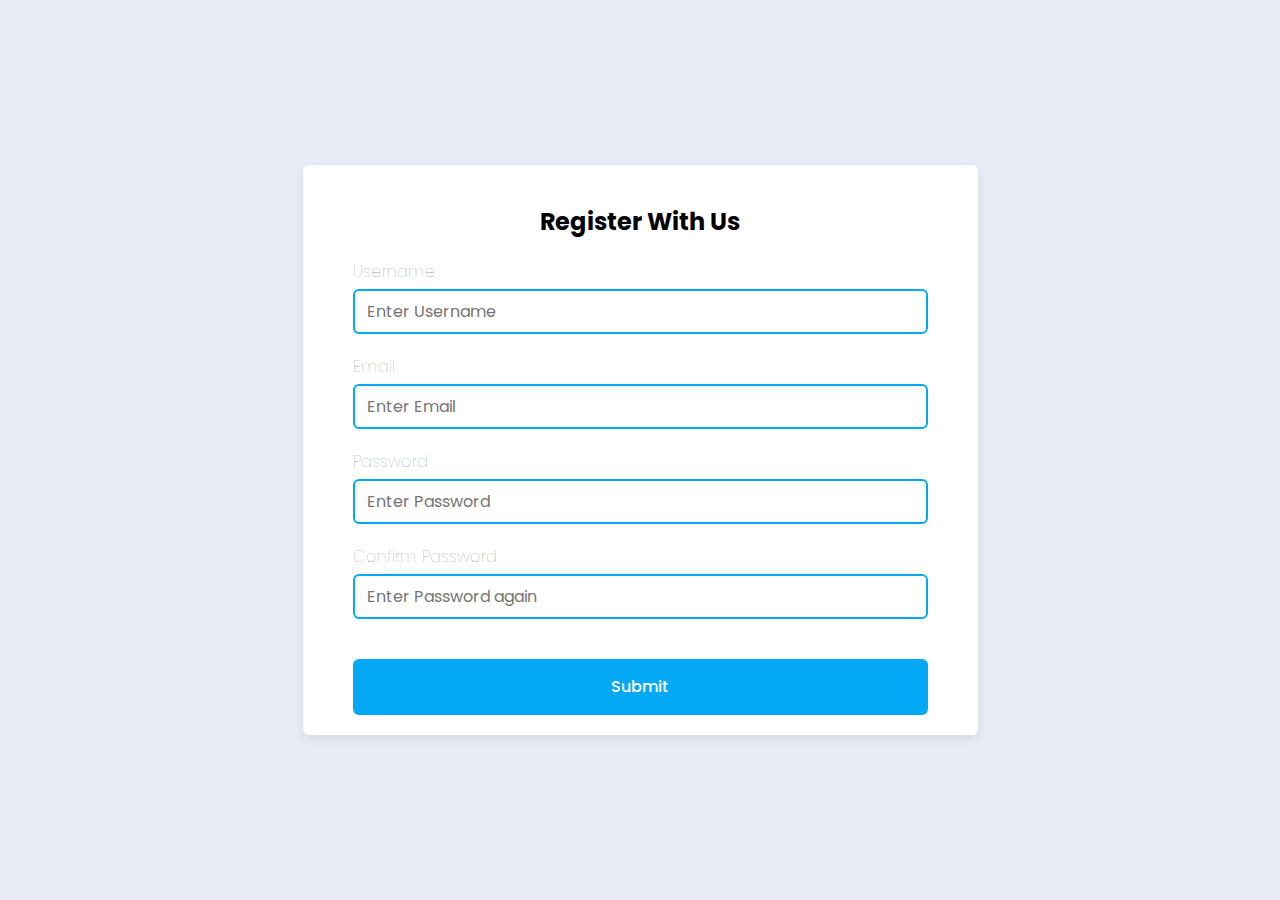
<file: form-validator/index.html>
<!DOCTYPE html>
<html lang="en">
<head>
  <meta charset="UTF-8">
  <meta http-equiv="X-UA-Compatible" content="IE=edge">
  <meta name="viewport" content="width=device-width, initial-scale=1.0">
  <title>Form Validator</title>
  <link rel="stylesheet" href="style.css">
</head>
<body>
  <div class="container">
    <form id="form" class="form">
      <h2>Register With Us</h2>
      <div class="form-control">
        <label for="username">Username</label>
        <input type="text"  id="username"  placeholder="Enter Username">
        <small>Error Message</small>
      </div>

      <div class="form-control">
        <label for="email">Email</label>
        <input type="text" id="email" placeholder="Enter Email">
        <small>Error Message</small>
      </div>

      <div class="form-control">
        <label for="username">Password</label>
        <input type="password"  id="password" placeholder="Enter Password">
        <small>Error Message</small>
      </div>

      <div class="form-control">
        <label for="password2">Confirm Password</label>
        <input type="password" id="password2" placeholder="Enter Password again">
        <small>Error Message</small>
      </div>
      <button>Submit</button>
    </form>
  </div>

  <script src="script.js"></script>
</body>
</html>
</file>
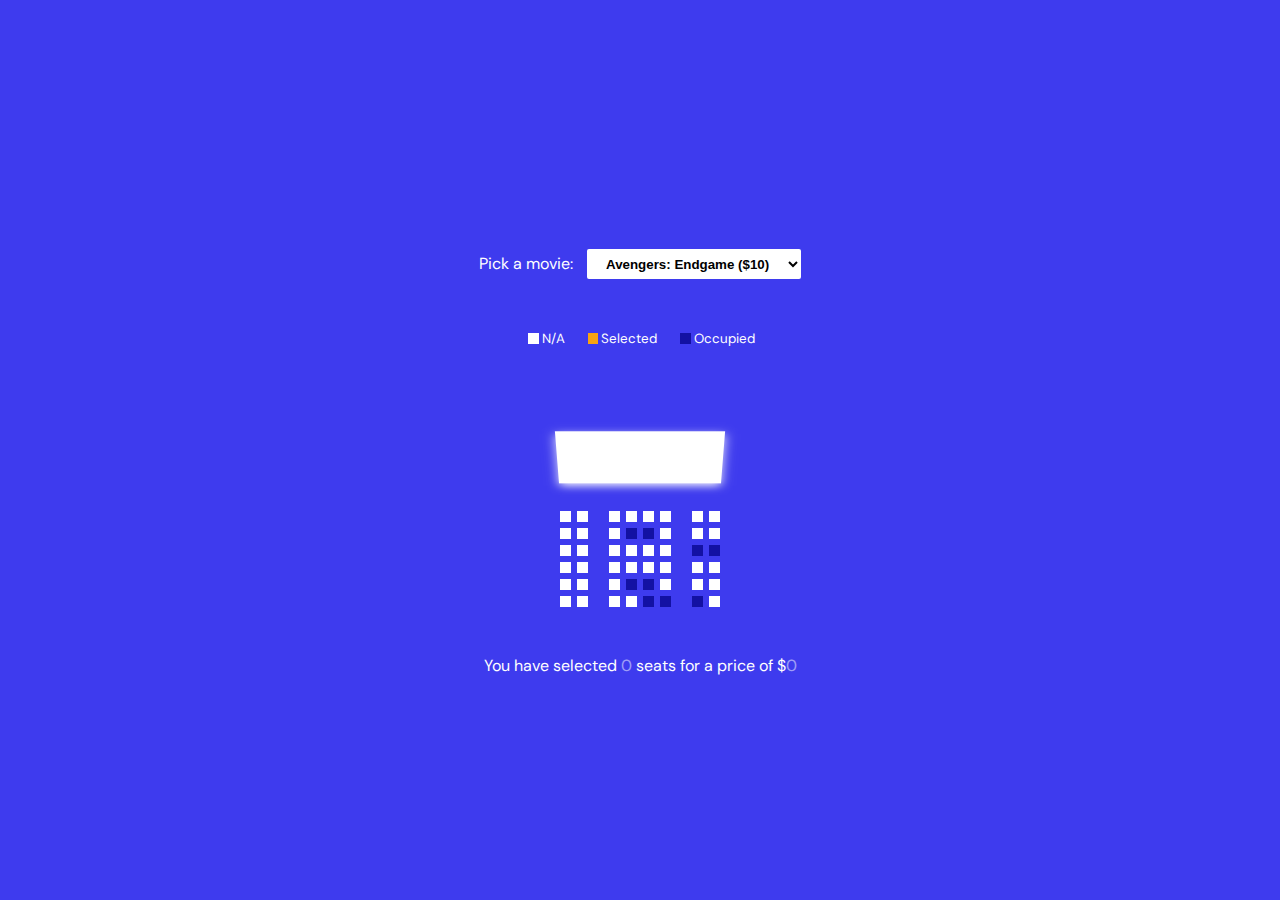
<file: movie-seat-booking/index.html>
<!DOCTYPE html>
<html lang="en">
  <head>
    <meta charset="UTF-8" />
    <meta name="viewport" content="width=device-width, initial-scale=1.0" />
    <meta http-equiv="X-UA-Compatible" content="ie=edge" />
    <link rel="stylesheet" href="style.css" />
    <title>Movie Seat Booking</title>
  </head>
  <body>
    
    <div class="movie-container">
      <label>Pick a movie:</label>
      <select id="movie">
        <option value="10">Avengers: Endgame ($10)</option>
        <option value="12">Joker ($12)</option>
        <option value="8">Toy Story 4 ($8)</option>
        <option value="9">The Lion King ($9)</option>
      </select>
    </div>

    <ul class="showcase">
      <li>
        <div class="seat"></div>
        <small>N/A</small>
      </li>
      <li>
        <div class="seat selected"></div>
        <small>Selected</small>
      </li>
      <li>
        <div class="seat occupied"></div>
        <small>Occupied</small>
      </li>
    </ul>

    <div class="container">
      <div class="screen"></div>

      <div class="row">
        <div class="seat"></div>
        <div class="seat"></div>
        <div class="seat"></div>
        <div class="seat"></div>
        <div class="seat"></div>
        <div class="seat"></div>
        <div class="seat"></div>
        <div class="seat"></div>
      </div>
      <div class="row">
        <div class="seat"></div>
        <div class="seat"></div>
        <div class="seat"></div>
        <div class="seat occupied"></div>
        <div class="seat occupied"></div>
        <div class="seat"></div>
        <div class="seat"></div>
        <div class="seat"></div>
      </div>
      <div class="row">
        <div class="seat"></div>
        <div class="seat"></div>
        <div class="seat"></div>
        <div class="seat"></div>
        <div class="seat"></div>
        <div class="seat"></div>
        <div class="seat occupied"></div>
        <div class="seat occupied"></div>
      </div>
      <div class="row">
        <div class="seat"></div>
        <div class="seat"></div>
        <div class="seat"></div>
        <div class="seat"></div>
        <div class="seat"></div>
        <div class="seat"></div>
        <div class="seat"></div>
        <div class="seat"></div>
      </div>
      <div class="row">
        <div class="seat"></div>
        <div class="seat"></div>
        <div class="seat"></div>
        <div class="seat occupied"></div>
        <div class="seat occupied"></div>
        <div class="seat"></div>
        <div class="seat"></div>
        <div class="seat"></div>
      </div>
      <div class="row">
        <div class="seat"></div>
        <div class="seat"></div>
        <div class="seat"></div>
        <div class="seat"></div>
        <div class="seat occupied"></div>
        <div class="seat occupied"></div>
        <div class="seat occupied"></div>
        <div class="seat"></div>
      </div>
    </div>

    <p class="text">
      You have selected <span id="count">0</span> seats for a price of $<span
        id="total"
        >0</span
      >
    </p>

    <script src="script.js"></script>
  </body>
</html>
</file>
<file: form-validator/style.css>
@import url('https://fonts.googleapis.com/css2?family=Poppins:wght@600&display=swap');

:root {
  --success-color: #2ecc71;
  --error-color: #e74c3c;
}

* {
  font-family: 'Poppins', sans-serif;
  box-sizing: border-box;
}

body{
  background-color: #E8EBF3;
  display: flex;
  align-items: center;
  justify-content: center;
  height: 100vh;
  margin: 0;
}

.container{
  background-color: white;
  box-shadow: 0 4px 10px #00000012;
  width: 75vh;
  border-radius: 6PX;
  height: fit-content;
}

h2{
  text-align: center;
  margin-bottom: 20px;
}

.form{
  padding: 20px 50px;
}

.form-control{
  margin-bottom: 0px;
  padding-bottom: 20px;
  position: relative;
}

.form-control label{
  font-weight: 100;
	display: block;
	margin-bottom: 5px;
  color: #999;
}
 
.form-control input{
  height: 45px;
	font-size: 16px;
  transition: 0.2s ease;
	border: 2px solid #d1d3d4;
	width: 100%;
	padding: 12px;
	font-family: "Poppins";
	border-radius: 6px;
	color: #111;
	background: #fff;
	border-color: #03a9f4;
}

button{
  outline: none;
  width: 100%;
  text-align: center;
  display: inline-block;
  border: none;
  margin-top: 20px;
  font: 500 16px/1 "Poppins", sans-serif;
  padding: 20px;
  cursor: pointer;
  border-radius: 6px;
  background: #03a9f4;
  color:#fff;
  position: relative;
  transition: 0.2s ease;
}

.form-control.success input{
  border: 2px solid #2ecc71;
}

.form-control.error input{
  border: 2px solid #c4302b;
}

.form-control small{
  color: #F9461C;
  position: absolute;
  visibility: hidden;
  bottom: 0;
  left: 0;
}

.form-control.error small {
  visibility: visible;
}
</file>
<file: movie-seat-booking/style.css>
@import url('https://fonts.googleapis.com/css2?family=DM+Sans:wght@400;500;700&display=swap');

* {
  box-sizing: border-box;
}

body {
  background-color: #3E3BEE;
  color: #fff;
  display: flex;
  flex-direction: column;
  align-items: center;
  justify-content: center;
  height: 100vh;
  font-family: 'DM Sans', sans-serif;
  margin: 0;
} 

.container{
  perspective: 1000px;
  margin: 40px;
}

.movie-container{
  margin: 30px 0px;
}

.movie-container select{
  background-color: #fff;
  border: 0px;
  margin-left: 10px;
  height: 30px;
  font-weight: bold;
  border-radius: 2px;
  color: 080808;
  padding: 5px 15px;
}

.seat{
  background-color: #FFFFFF;
  width: 10.97px;
  height: 10.97px;
  margin: 3px;
}

.seat.occupied{
  background-color: #1311A3;
}
.seat.selected{
  background-color: #F8A311;
}

.row{
  display: flex;
}

.showcase {
  padding: 5px 10px;
  border-radius: 5px;
  color: white;
  list-style-type: none;
  display: flex;
  justify-content: space-between;
}

.showcase li {
  display: flex;
  align-items: center;
  justify-content: center;
  margin: 0 10px;
}

.seat:nth-of-type(2) {
  margin-right: 18px;
}

.seat:nth-last-of-type(2) {
  margin-left: 18px;
}

.seat:not(.occupied):hover {
  cursor: pointer;
  transform: scale(1,0.5);
}

.showcase .seat:not(.occupied):hover {
  cursor: default;
  transform: scale(1);
}

.screen {
  background-color: #fff;
  height: 70px;
  width: 100%;
  margin: 15px 0;
  transform: rotateX(-45deg);
  box-shadow: 0px 4px 11px rgba(255, 255, 255, 0.898494);
}

p.text {
  margin: 5px 0;
}

p.text span {
  color: white;
  opacity: 0.5;
}
</file>
